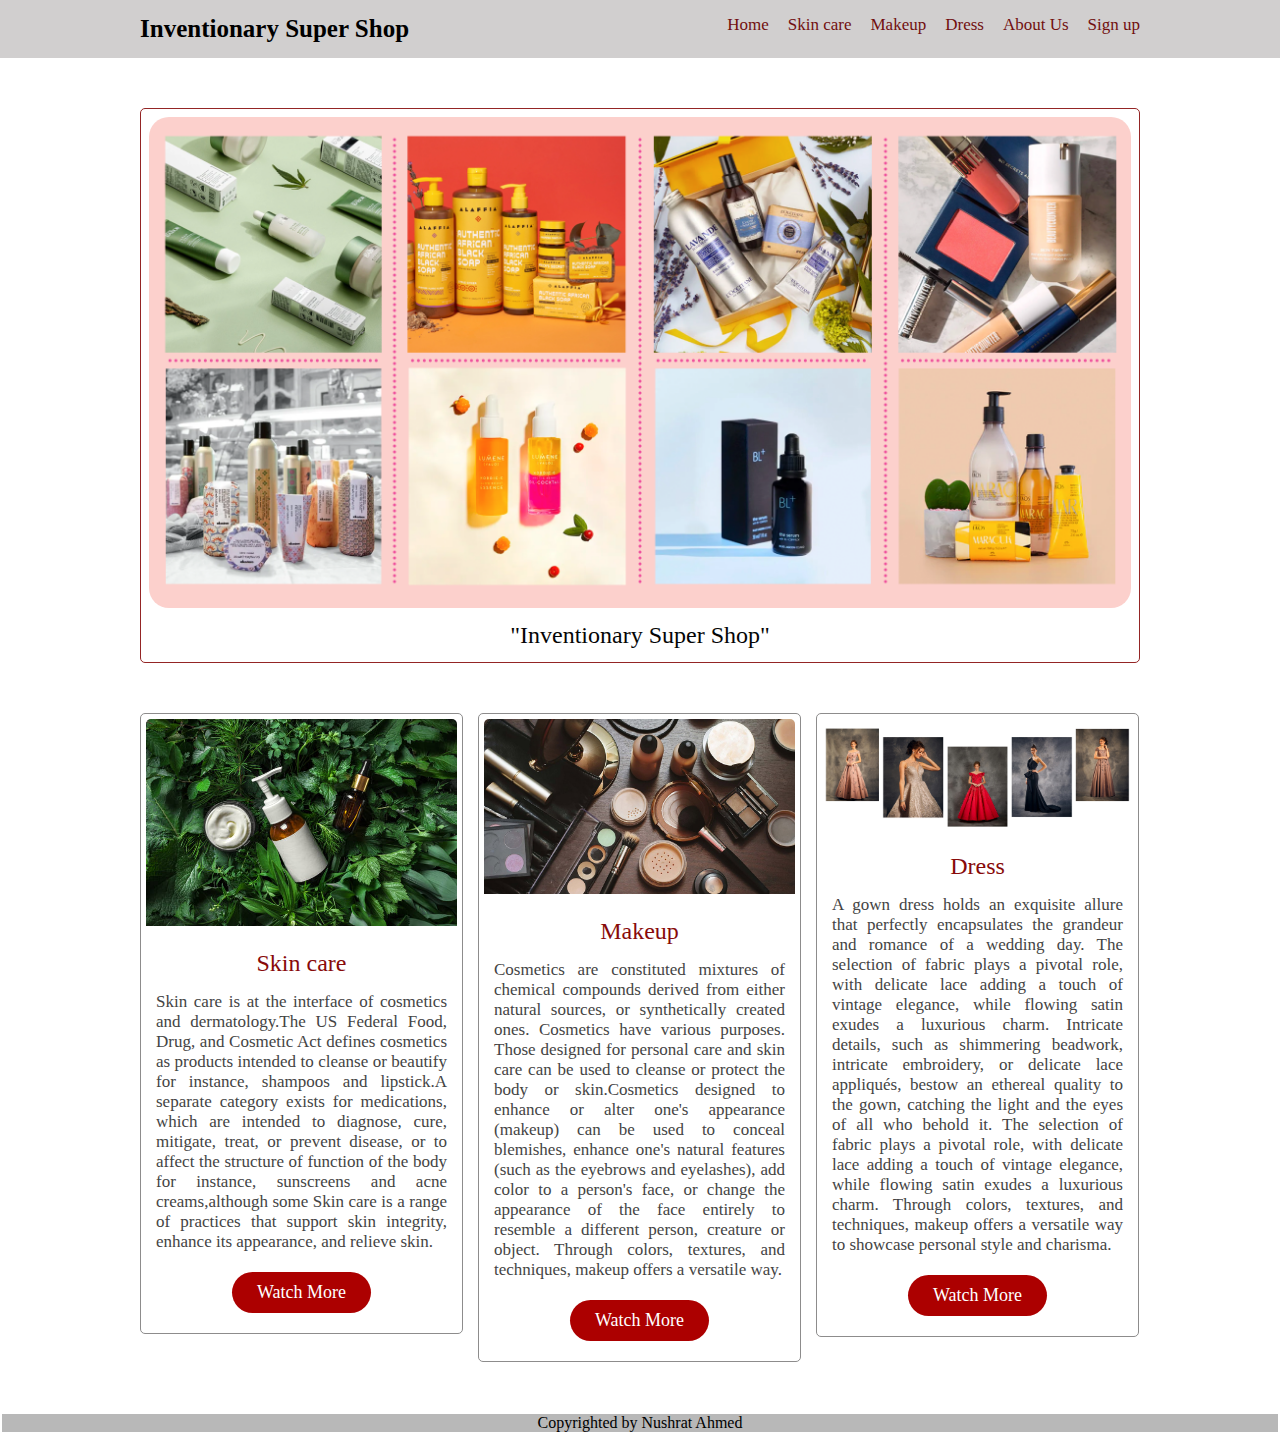
<file: index.html>
<!DOCTYPE html>
<html lang="en">
<head>
    <meta charset="UTF-8">
    <meta name="viewport" content="width=2, initial-scale=1.0">
    <title>Inventionary Super Shop</title>
    <link rel="stylesheet" href="assets/css/homestyle.css">
    <link rel="icon" type="image/x-icon" href="/fav_icon.png">
</head>
<body>
    <div class="header">
        <div class="container clearfix">
            <h1 class="logo">Inventionary Super Shop</h1>
        <div class="menu">
            <ul>
            <li>
                <a href="#">Home</a>
            </li>
            <li>
                <a href="/skinindex.html">Skin care</a>
            </li>
            <li>
                <a href="/makeupindex.html">Makeup</a>
            </li>
            <li>
                <a href="/dressindex.html">Dress</a>
            </li>
            <li>
                <a href="#">About Us</a>
            </li>
            <li>
                <a href="#">Sign up</a>
            </li>
            </ul>
        </div>
    </div>
    </div>
    <div class="hero">
        <div class="container">
        <div class="hero-card">
            <!-- <img src="1.jpg" alt="main" /> -->
<div>
    <div class="slider"> 
        <div class="slider-content"> 
            <div class="slide">
                <img src="/home page/pics/skin care.png" alt="Image"/>
            </div > 
            <div class="slide">
                <img src="/home page/pics/2.jpg" alt="Image"/>
            </div> 
            <div class="slide">
                <img src="/home page/pics/abc.png" alt="Image"/>
            </div>
            
        </div>
    </div>
</div>
            <h2>"Inventionary Super Shop"</h2>
        </div>
        </div>
    </div>

    <div class="locations">
        <div class="container">
        <div class="location-cards clearfix">
            <div class="location-card first">
            <img src="/home page/2.jpg" alt="Skin care" />
            <div class="location-info">
                <h2>Skin care</h2>
                <p>
                    Skin care is at the interface of cosmetics and dermatology.The US Federal Food, Drug, and Cosmetic Act defines cosmetics as products intended to cleanse or beautify for instance, shampoos and lipstick.A separate category exists for medications, which are intended to diagnose, cure, mitigate, treat, or prevent disease, or to affect the structure of function of the body for instance, sunscreens and acne creams,although some Skin care is a range of practices that support skin integrity, enhance its appearance, and relieve skin. 
                </p>
                <div class="btn">
                <a href="/skinindex.html">Watch More</a>
                </div>
            </div>
            </div>
            <div class="location-card second">
            <img src="home page/6.jpg" alt="Makeup" />
            <div class="location-info">
                <h2>Makeup</h2>
                <p>
                    Cosmetics are constituted mixtures of chemical compounds derived from either natural sources, or synthetically created ones. Cosmetics have various purposes. Those designed for personal care and skin care can be used to cleanse or protect the body or skin.Cosmetics designed to enhance or alter one's appearance (makeup) can be used to conceal blemishes, enhance one's natural features (such as the eyebrows and eyelashes), add color to a person's face, or change the appearance of the face entirely to resemble a different person, creature or object. Through colors, textures, and techniques, makeup offers a versatile way.
                </p>
                <div class="btn">
                <a href="/makeupindex.html">Watch More</a>
                </div>
            </div>
            </div>
            <div class="location-card">
            <img src="home page/8.jpg" alt="Dress" />
            <div class="location-info">
                <h2>Dress</h2>
                <p>
                    A gown dress holds an exquisite allure that perfectly encapsulates the grandeur and romance of a wedding day. The selection of fabric plays a pivotal role, with delicate lace adding a touch of vintage elegance, while flowing satin exudes a luxurious charm. Intricate details, such as shimmering beadwork, intricate embroidery, or delicate lace appliqués, bestow an ethereal quality to the gown, catching the light and the eyes of all who behold it. The selection of fabric plays a pivotal role, with delicate lace adding a touch of vintage elegance, while flowing satin exudes a luxurious charm. Through colors, textures, and techniques, makeup offers a versatile way to showcase personal style and charisma.  
                </p>
                <div class="btn">
                <a href="/dressindex.html">Watch More</a>
                </div>
            </div>
            </div>
        </div>
        </div>
    </div>
    <div class="footer">
        <div class="container">
            <p class="copyright">Copyrighted by Nushrat Ahmed</p>
        </div>
    </div>
<script src="assets/js/index.js"></script>
</body>
</html>
</file>
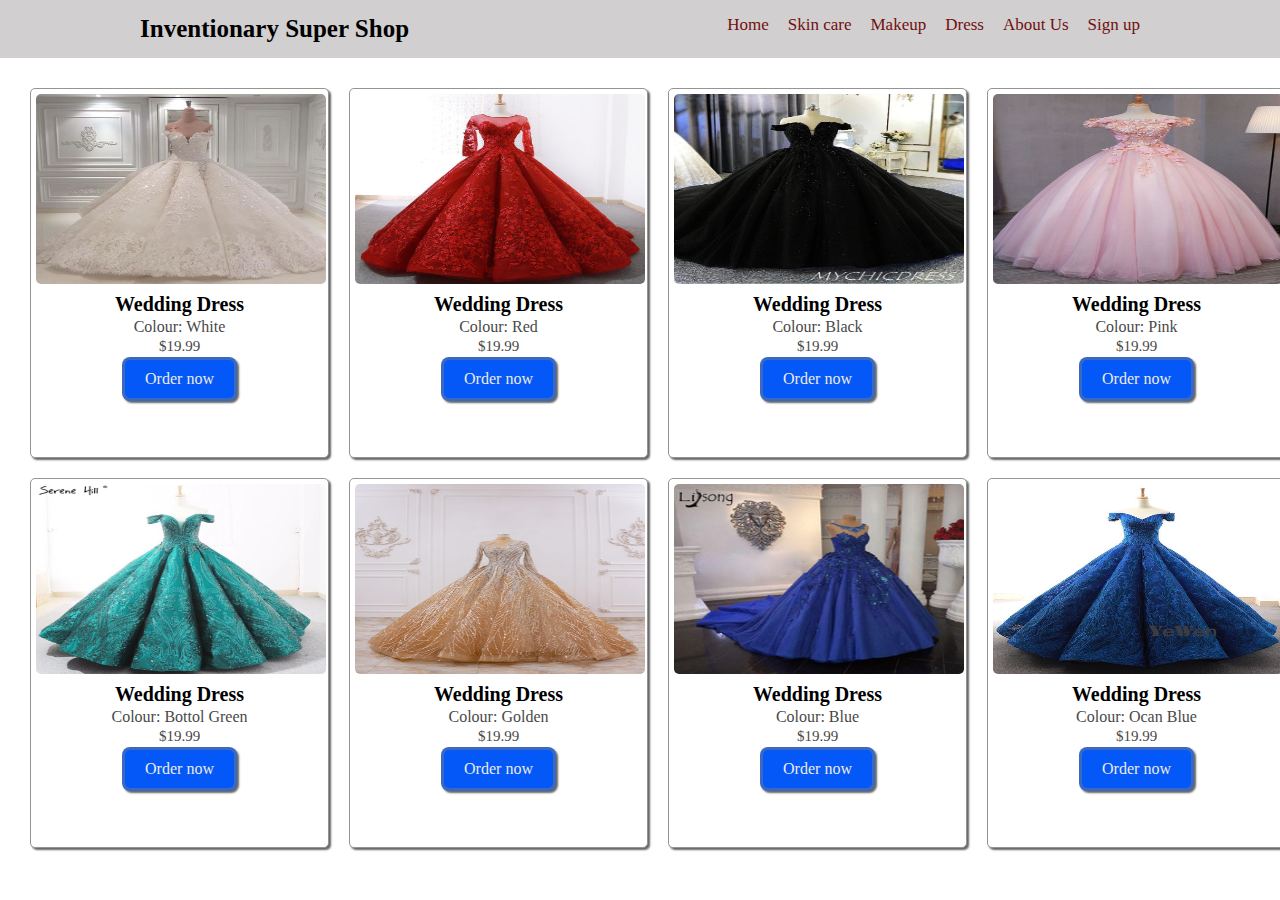
<file: Dress/index.html>
<!DOCTYPE html>
<html lang="en">
<head>
    <meta charset="UTF-8">
    <meta http-equiv="X-UA-Compatible" content="IE=edge">
    <meta name="viewport" content="width=device-width, initial-scale=1.0">
    <title>Dress</title>
    <link rel="stylesheet" href="style.css" />
    <link rel="icon" type="image/x-icon" href="/fav_icon.png">
</head>
<body>
    <div class="header">
        <div class="container clearfix">
            <h1 class="logo">Inventionary Super Shop</h1>
        <div class="menu">
            <ul>
            <li>
                <a href="/home page/index.html">Home</a>
            </li>
            <li>
                <a href="/Skin Care/index.html">Skin care</a>
            </li>
            <li>
                <a href="/Makeup/Index.html">Makeup</a>
            </li>
            <li>
                <a href="#">Dress</a>
            </li>
            <li>
                <a href="#">About Us</a>
            </li>
            <li>
                <a href="#">Sign up</a>
            </li>
            </ul>
        </div>
    </div>
    </div>
<section class="cont">
<div class="card">
    <img src="2.jpg" alt="" />
    <div class="card-body">
    <h2 class="title">Wedding Dress</h2>
    <p>
        Colour: White
    </p>
    <p class="price">$19.99</p>
    <a href="#">Order now</a>
    </div>
</div>

<div class="card">
    <img src="1.jpg" alt="" />
    <div class="card-body">
    <h2 class="title">Wedding Dress</h2>
    <p>
        Colour: Red
    </p>
    <p class="price">$19.99</p>
    <a href="#">Order now</a>
    </div>
</div>

    <div class="card">
    <img src="3-1.jpg" alt="" />
    <div class="card-body">
        <h2 class="title">Wedding Dress</h2>
        <p>
        Colour: Black
        </p>
    <p class="price">$19.99</p>
    <a href="#">Order now</a>
    </div>
    </div>

    <div class="card">
    <img src="4.jpg" alt="" />
    <div class="card-body">
        <h2 class="title">Wedding Dress</h2>
        <p>
        Colour: Pink
        <p class="price">$19.99</p>
        <a href="#">Order now</a>
    </div>
    </div>

    <div  class="card" >
        <img src="7.jpeg" alt="" />
        <div class="card-body">
        <h2 class="title">Wedding Dress</h2>
        <p>
            Colour: Bottol Green
        </p>
        <p class="price">$19.99</p>
        <a href="#">Order now</a>
        </div>
    </div>

        <div class="card">
            <img src="5.jpg" alt="" />
            <div class="card-body">
            <h2 class="title">Wedding Dress</h2>
            <p>
                Colour: Golden
            </p>
            <p class="price">$19.99</p>
            <a href="#">Order now</a>
            </div>
        </div>

            <div class="card">
                <img src="6x.jpg" alt="" />
                <div class="card-body">
                <h2 class="title">Wedding Dress</h2>
                <p>
                    Colour: Blue
                </p>
                <p class="price">$19.99</p>
                <a href="#">Order now</a>
                </div>
            </div>

    <div class="card">
        <img src="8.jpg" alt="" />
        <div class="card-body">
        <h2 class="title">Wedding Dress</h2>
        <p>
            Colour: Ocan Blue
        </p>
        <p class="price">$19.99</p>
        <a href="#">Order now</a>
        </div>
    </div>
</section>
</body>
</html>
</file>
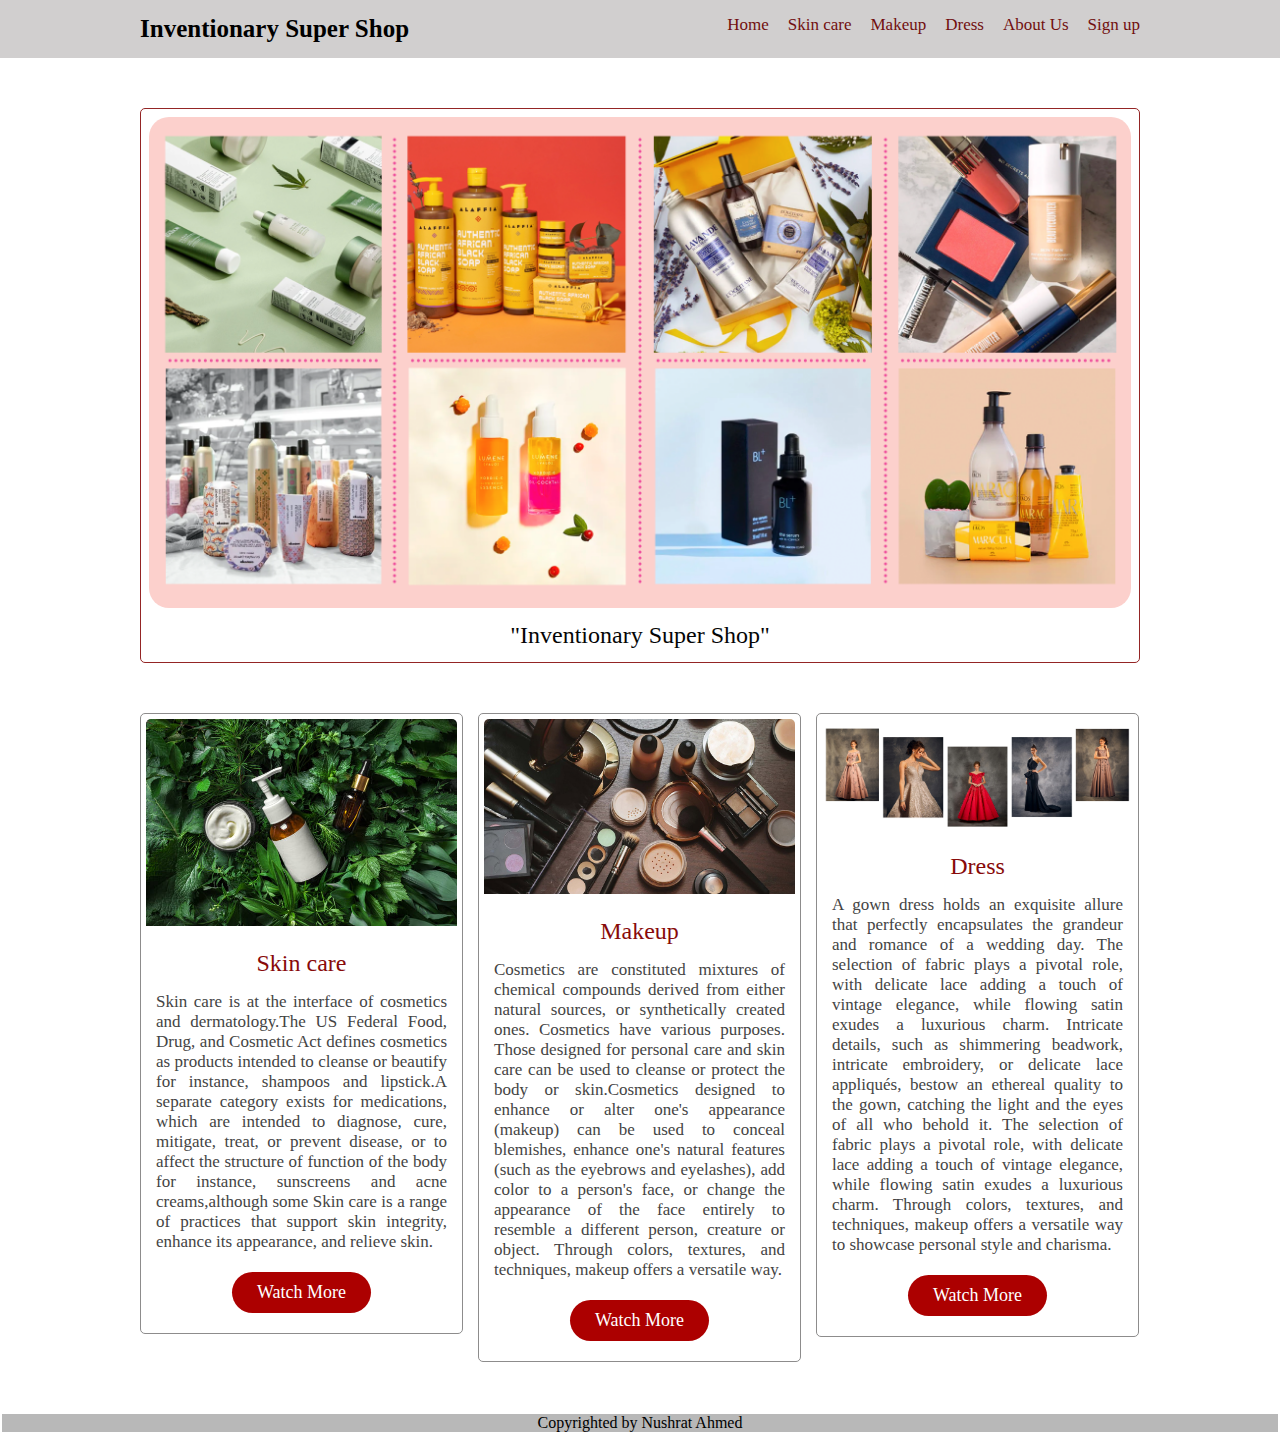
<file: home page/index.html>
<!DOCTYPE html>
<html lang="en">
<head>
    <meta charset="UTF-8">
    <meta name="viewport" content="width=2, initial-scale=1.0">
    <title>Inventionary Super Shop</title>
    <link rel="stylesheet" href="style.css">
    <link rel="icon" type="image/x-icon" href="/fav_icon.png">
</head>
<body>
    <div class="header">
        <div class="container clearfix">
            <h1 class="logo">Inventionary Super Shop</h1>
        <div class="menu">
            <ul>
            <li>
                <a href="#">Home</a>
            </li>
            <li>
                <a href="/Skin Care/index.html">Skin care</a>
            </li>
            <li>
                <a href="/Makeup/Index.html">Makeup</a>
            </li>
            <li>
                <a href="/Dress/index.html">Dress</a>
            </li>
            <li>
                <a href="#">About Us</a>
            </li>
            <li>
                <a href="#">Sign up</a>
            </li>
            </ul>
        </div>
    </div>
    </div>
    <div class="hero">
        <div class="container">
        <div class="hero-card">
            <!-- <img src="1.jpg" alt="main" /> -->
<div>
    <div class="slider"> 
        <div class="slider-content"> 
            <div class="slide">
                <img src="/home page/pics/skin care.png" alt="Image"/>
            </div > 
            <div class="slide">
                <img src="/home page/pics/2.jpg" alt="Image"/>
            </div> 
            <div class="slide">
                <img src="/home page/pics/abc.png" alt="Image"/>
            </div>
            
        </div>
    </div>
</div>
            <h2>"Inventionary Super Shop"</h2>
        </div>
        </div>
    </div>

    <div class="locations">
        <div class="container">
        <div class="location-cards clearfix">
            <div class="location-card first">
            <img src="2.jpg" alt="Skin care" />
            <div class="location-info">
                <h2>Skin care</h2>
                <p>
                    Skin care is at the interface of cosmetics and dermatology.The US Federal Food, Drug, and Cosmetic Act defines cosmetics as products intended to cleanse or beautify for instance, shampoos and lipstick.A separate category exists for medications, which are intended to diagnose, cure, mitigate, treat, or prevent disease, or to affect the structure of function of the body for instance, sunscreens and acne creams,although some Skin care is a range of practices that support skin integrity, enhance its appearance, and relieve skin. 
                </p>
                <div class="btn">
                <a href="/Skin Care/index.html">Watch More</a>
                </div>
            </div>
            </div>
            <div class="location-card second">
            <img src="6.jpg" alt="Makeup" />
            <div class="location-info">
                <h2>Makeup</h2>
                <p>
                    Cosmetics are constituted mixtures of chemical compounds derived from either natural sources, or synthetically created ones. Cosmetics have various purposes. Those designed for personal care and skin care can be used to cleanse or protect the body or skin.Cosmetics designed to enhance or alter one's appearance (makeup) can be used to conceal blemishes, enhance one's natural features (such as the eyebrows and eyelashes), add color to a person's face, or change the appearance of the face entirely to resemble a different person, creature or object. Through colors, textures, and techniques, makeup offers a versatile way.
                </p>
                <div class="btn">
                <a href="/Makeup/Index.html">Watch More</a>
                </div>
            </div>
            </div>
            <div class="location-card">
            <img src="8.jpg" alt="Dress" />
            <div class="location-info">
                <h2>Dress</h2>
                <p>
                    A gown dress holds an exquisite allure that perfectly encapsulates the grandeur and romance of a wedding day. The selection of fabric plays a pivotal role, with delicate lace adding a touch of vintage elegance, while flowing satin exudes a luxurious charm. Intricate details, such as shimmering beadwork, intricate embroidery, or delicate lace appliqués, bestow an ethereal quality to the gown, catching the light and the eyes of all who behold it. The selection of fabric plays a pivotal role, with delicate lace adding a touch of vintage elegance, while flowing satin exudes a luxurious charm. Through colors, textures, and techniques, makeup offers a versatile way to showcase personal style and charisma.  
                </p>
                <div class="btn">
                <a href="/Dress/index.html">Watch More</a>
                </div>
            </div>
            </div>
        </div>
        </div>
    </div>
    <div class="footer">
        <div class="container">
            <p class="copyright">Copyrighted by Nushrat Ahmed</p>
        </div>
    </div>
<script src="index.js"></script>
</body>
</html>
</file>
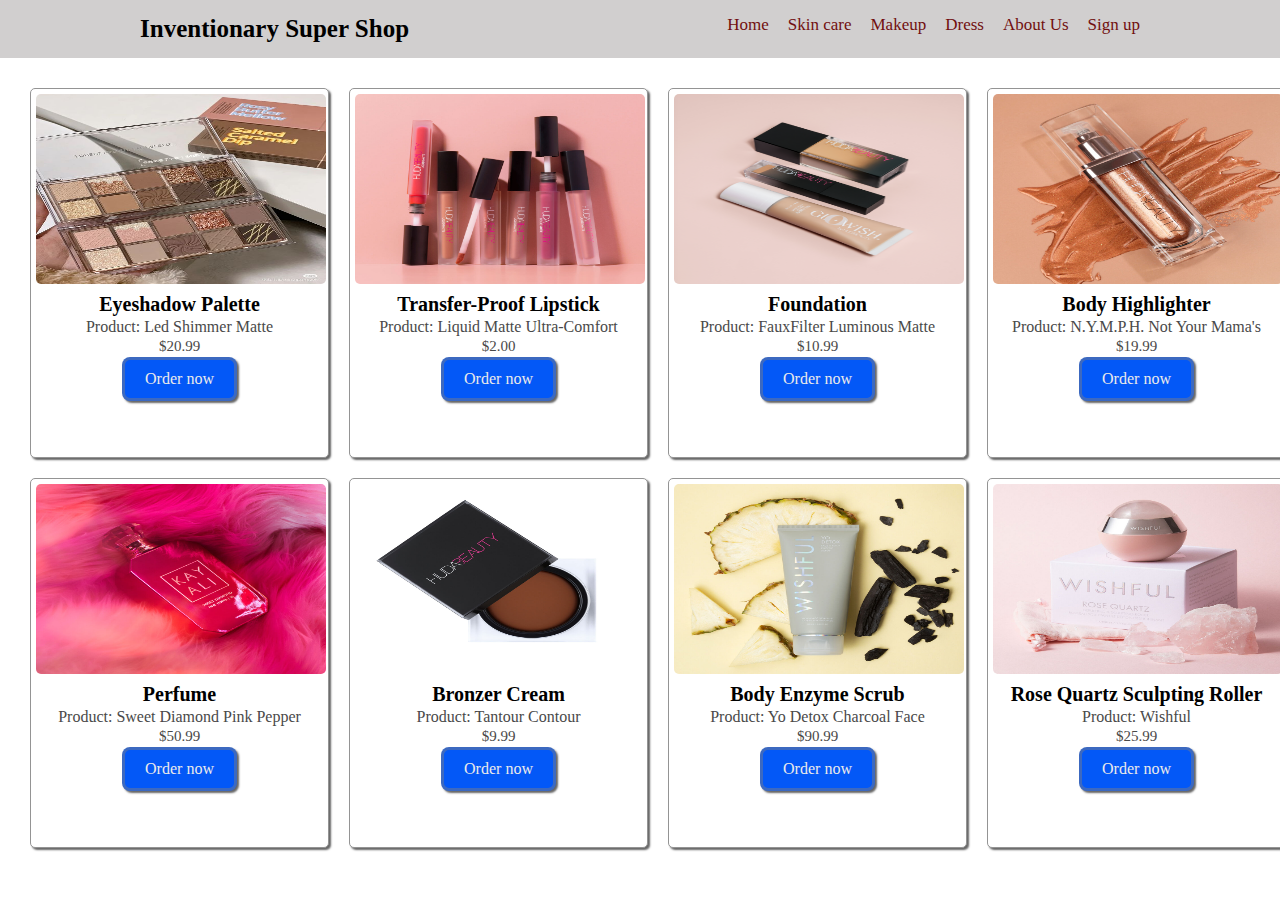
<file: Makeup/Index.html>
<!DOCTYPE html>
<html lang="en">
<head>
    <meta charset="UTF-8">
    <meta http-equiv="X-UA-Compatible" content="IE=edge">
    <meta name="viewport" content="width=device-width, initial-scale=1.0">
    <title>Makeup</title>
    <link rel="stylesheet" href="style.css" />
    <link rel="icon" type="image/x-icon" href="/fav_icon.png">
    
</head>
<body>
    <div class="header">
        <div class="container clearfix">
            <h1 class="logo">Inventionary Super Shop</h1>
        <div class="menu">
            <ul>
            <li>
                <a href="/home page/index.html">Home</a>
            </li>
            <li>
                <a href="/Skin Care/index.html">Skin care</a>
            </li>
            <li>
                <a href="#">Makeup</a>
            </li>
            <li>
                <a href="/Dress/index.html">Dress</a>
            </li>
            <li>
                <a href="#">About Us</a>
            </li>
            <li>
                <a href="#">Sign up</a>
            </li>
            </ul>
        </div>
    </div>
    </div>
<section class="cont">
<div class="card">
    <img src="1.jpg" alt="" />
    <div class="card-body">
    <h2 class="title"> Eyeshadow Palette</h2>
    <p>
        Product: Led Shimmer Matte 
    </p>
    <p class="price">$20.99</p>
    <a href="#">Order now</a>
    </div>
</div>

<div class="card">
    <img src="2.jpg" alt="" />
    <div class="card-body">
    <h2 class="title">Transfer-Proof Lipstick</h2>
    <p>
        Product: Liquid Matte Ultra-Comfort 
    </p>
    <p class="price">$2.00</p>
    <a href="#">Order now</a>
    </div>
</div>

    <div class="card">
    <img src="3.png" alt="" />
    <div class="card-body">
        <h2 class="title"> Foundation</h2>
        <p>
        Product: FauxFilter Luminous Matte
        </p>
    <p class="price">$10.99</p>
    <a href="#">Order now</a>
    </div>
    </div>

    <div class="card">
    <img src="3.jpg" alt="" />
    <div class="card-body">
        <h2 class="title"> Body Highlighter</h2>
        <p>
        Product: N.Y.M.P.H. Not Your Mama's
        <p class="price">$19.99</p>
        <a href="#">Order now</a>
    </div>
    </div>

    <div  class="card" >
        <img src="4l.jpg" alt="" />
        <div class="card-body">
        <h2 class="title"> Perfume</h2>
        <p>
            Product: Sweet Diamond Pink Pepper
        </p>
        <p class="price">$50.99</p>
        <a href="#">Order now</a>
        </div>
    </div>

        <div class="card">
            <img src="5.jpg" alt="" />
            <div class="card-body">
            <h2 class="title"> Bronzer Cream</h2>
            <p>
                Product: Tantour Contour 
            </p>
            <p class="price">$9.99</p>
            <a href="#">Order now</a>
            </div>
        </div>

            <div class="card">
                <img src="6.jpeg" alt="" />
                <div class="card-body">
                <h2 class="title"> Body Enzyme Scrub</h2>
                <p>
                    Product: Yo Detox Charcoal Face 
                </p>
                <p class="price">$90.99</p>
                <a href="#">Order now</a>
                </div>
            </div>
    <div class="card">
        <img src="8.jpeg" alt="" />
        <div class="card-body">
        <h2 class="title">Rose Quartz Sculpting Roller</h2>
        <p>
            Product: Wishful
        </p>
        <p class="price">$25.99</p>
        <a href="#">Order now</a>
        </div>
    </div>
</section>
</body>
</html>
</file>
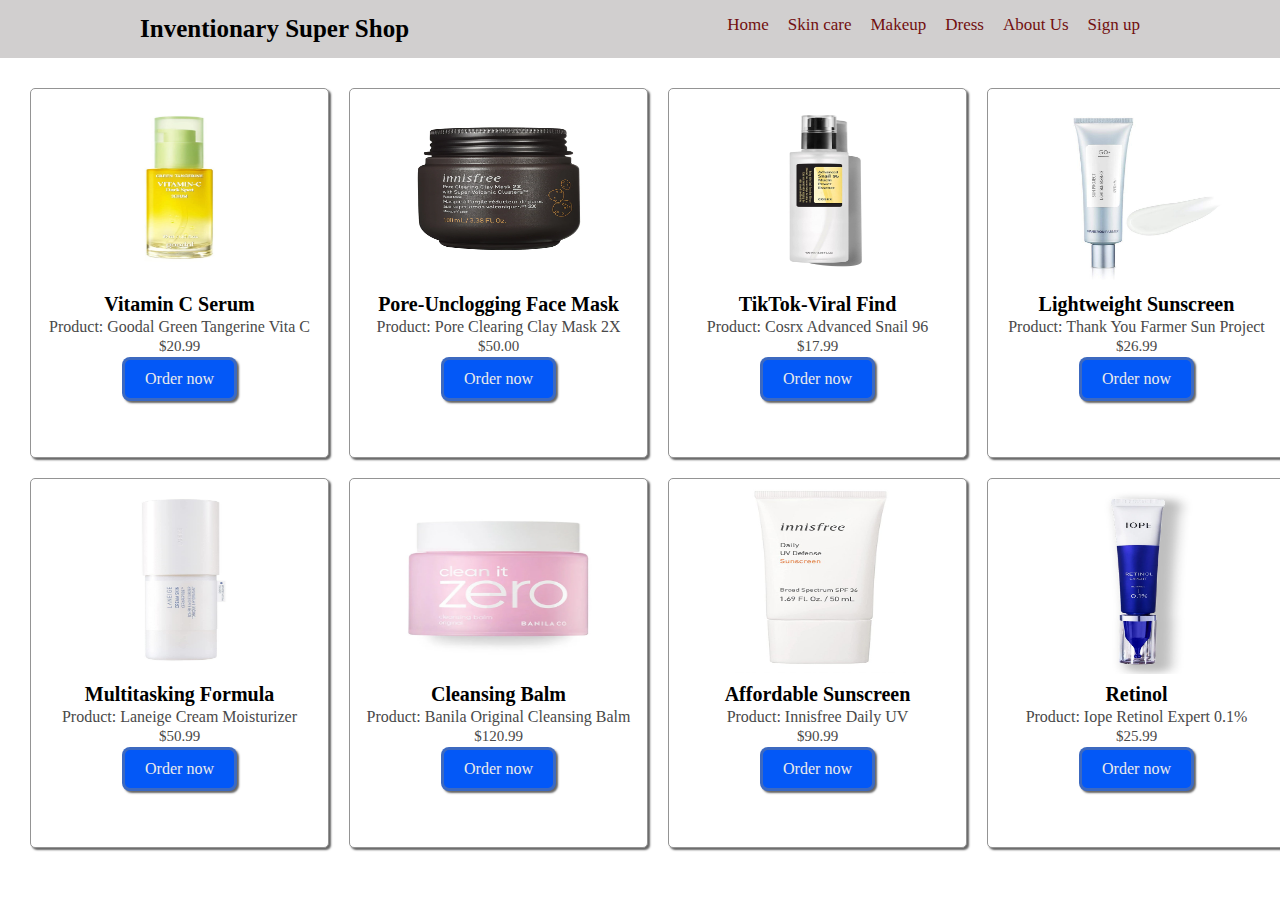
<file: Skin Care/index.html>
<!DOCTYPE html>
<html lang="en">
<head>
    <meta charset="UTF-8">
    <meta http-equiv="X-UA-Compatible" content="IE=edge">
    <meta name="viewport" content="width=device-width, initial-scale=1.0">
    <title>Skin Care</title>
    <link rel="stylesheet" href="style.css" />
    <link rel="icon" type="image/x-icon" href="/fav_icon.png">
</head>
<body>
    <div class="header">
        <div class="container clearfix">
            <h1 class="logo">Inventionary Super Shop</h1>
        <div class="menu">
            <ul>
            <li>
                <a href="/home page/index.html">Home</a>
            </li>
            <li>
                <a href="#">Skin care</a>
            </li>
            <li>
                <a href="/Makeup/Index.html">Makeup</a>
            </li>
            <li>
                <a href="/Dress/index.html">Dress</a>
            </li>
            <li>
                <a href="#">About Us</a>
            </li>
            <li>
                <a href="#">Sign up</a>
            </li>
            </ul>
        </div>
    </div>
    </div>
<section class="cont">
<div class="card">
    <img src="1.jpg" alt="" />
    <div class="card-body">
    <h2 class="title"> Vitamin C Serum</h2>
    <p>
        Product: Goodal Green Tangerine Vita C
    </p>
    <p class="price">$20.99</p>
    <a href="#">Order now</a>
    </div>
</div>

<div class="card">
    <img src="2.png" alt="" />
    <div class="card-body">
    <h2 class="title">Pore-Unclogging Face Mask</h2>
    <p>
        Product: Pore Clearing Clay Mask 2X
    </p>
    <p class="price">$50.00</p>
    <a href="#">Order now</a>
    </div>
</div>

    <div class="card">
    <img src="3pg.jpg" alt="" />
    <div class="card-body">
        <h2 class="title"> TikTok-Viral Find</h2>
        <p>
        Product: Cosrx Advanced Snail 96
        </p>
    <p class="price">$17.99</p>
    <a href="#">Order now</a>
    </div>
    </div>

    <div class="card">
    <img src="4.jpg" alt="" />
    <div class="card-body">
        <h2 class="title"> Lightweight Sunscreen</h2>
        <p>
        Product: Thank You Farmer Sun Project
        <p class="price">$26.99</p>
        <a href="#">Order now</a>
    </div>
    </div>

    <div  class="card" >
        <img src="5.jpg" alt="" />
        <div class="card-body">
        <h2 class="title"> Multitasking Formula</h2>
        <p>
            Product: Laneige Cream Moisturizer
        </p>
        <p class="price">$50.99</p>
        <a href="#">Order now</a>
        </div>
    </div>

        <div class="card">
            <img src="6.jpg" alt="" />
            <div class="card-body">
            <h2 class="title"> Cleansing Balm</h2>
            <p>
                Product: Banila  Original Cleansing Balm
            </p>
            <p class="price">$120.99</p>
            <a href="#">Order now</a>
            </div>
        </div>

            <div class="card">
                <img src="7.jpg" alt="" />
                <div class="card-body">
                <h2 class="title"> Affordable Sunscreen</h2>
                <p>
                    Product: Innisfree Daily UV 
                <p class="price">$90.99</p>
                <a href="#">Order now</a>
                </div>
            </div>
    <div class="card">
        <img src="8.jpg" alt="" />
        <div class="card-body">
        <h2 class="title">Retinol</h2>
        <p>
            Product: Iope Retinol Expert 0.1%
        </p>
        <p class="price">$25.99</p>
        <a href="#">Order now</a>
        </div>
    </div>
</section>
</body>
</html>
</file>
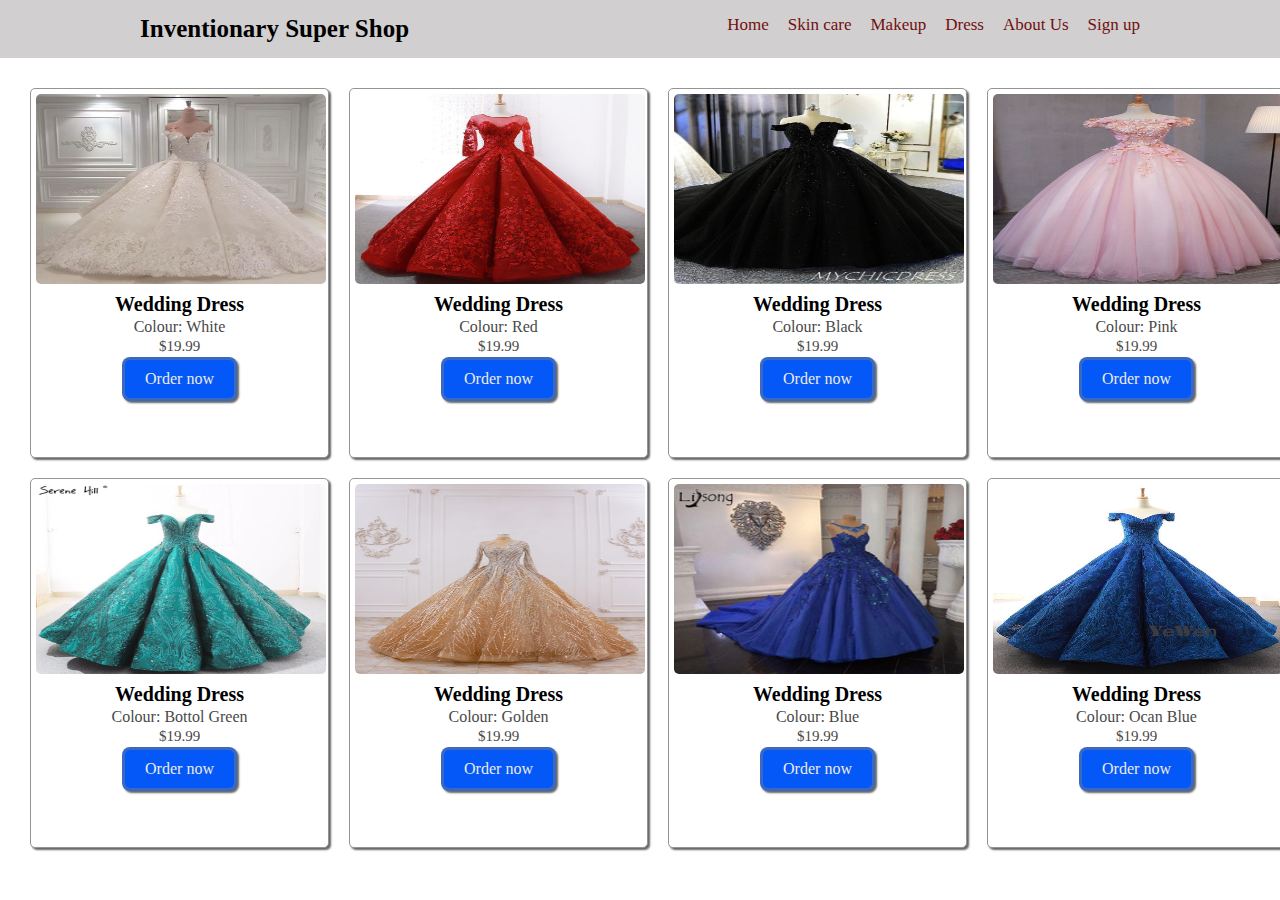
<file: dressindex.html>
<!DOCTYPE html>
<html lang="en">
<head>
    <meta charset="UTF-8">
    <meta http-equiv="X-UA-Compatible" content="IE=edge">
    <meta name="viewport" content="width=device-width, initial-scale=1.0">
    <title>Dress</title>
    <link rel="stylesheet" href="assets/css/homestyle.css">
    <link rel="stylesheet" href="assets/css/dressstyle.css" />
    <link rel="stylesheet" href="assets/css/skincarestyle.css">
    <link rel="stylesheet" href="assets/css/dressstyle.css">
    <link rel="icon" type="image/x-icon" href="/fav_icon.png">
</head>
<body>
    <div class="header">
        <div class="container clearfix">
            <h1 class="logo">Inventionary Super Shop</h1>
        <div class="menu">
            <ul>
            <li>
                <a href="/index.html">Home</a>
            </li>
            <li>
                <a href="/skinindex.html">Skin care</a>
            </li>
            <li>
                <a href="/makeupindex.html">Makeup</a>
            </li>
            <li>
                <a href="#">Dress</a>
            </li>
            <li>
                <a href="#">About Us</a>
            </li>
            <li>
                <a href="#">Sign up</a>
            </li>
            </ul>
        </div>
    </div>
    </div>
<section class="cont">
<div class="card">
    <img src="assets/images/dress2.jpg" alt="" />
    <div class="card-body">
    <h2 class="title">Wedding Dress</h2>
    <p>
        Colour: White
    </p>
    <p class="price">$19.99</p>
    <a href="#">Order now</a>
    </div>
</div>

<div class="card">
    <img src="assets/images/dress1.jpg" alt="" />
    <div class="card-body">
    <h2 class="title">Wedding Dress</h2>
    <p>
        Colour: Red
    </p>
    <p class="price">$19.99</p>
    <a href="#">Order now</a>
    </div>
</div>

    <div class="card">
    <img src="assets/images/dress3-1.jpg" alt="" />
    <div class="card-body">
        <h2 class="title">Wedding Dress</h2>
        <p>
        Colour: Black
        </p>
    <p class="price">$19.99</p>
    <a href="#">Order now</a>
    </div>
    </div>

    <div class="card">
    <img src="assets/images/dress4.jpg" alt="" />
    <div class="card-body">
        <h2 class="title">Wedding Dress</h2>
        <p>
        Colour: Pink
        <p class="price">$19.99</p>
        <a href="#">Order now</a>
    </div>
    </div>

    <div  class="card" >
        <img src="assets/images/dress7.jpeg" alt="" />
        <div class="card-body">
        <h2 class="title">Wedding Dress</h2>
        <p>
            Colour: Bottol Green
        </p>
        <p class="price">$19.99</p>
        <a href="#">Order now</a>
        </div>
    </div>

        <div class="card">
            <img src="assets/images/dress5.jpg" alt="" />
            <div class="card-body">
            <h2 class="title">Wedding Dress</h2>
            <p>
                Colour: Golden
            </p>
            <p class="price">$19.99</p>
            <a href="#">Order now</a>
            </div>
        </div>

            <div class="card">
                <img src="assets/images/dress6x.jpg" alt="" />
                <div class="card-body">
                <h2 class="title">Wedding Dress</h2>
                <p>
                    Colour: Blue
                </p>
                <p class="price">$19.99</p>
                <a href="#">Order now</a>
                </div>
            </div>

    <div class="card">
        <img src="assets/images/dress8.jpg" alt="" />
        <div class="card-body">
        <h2 class="title">Wedding Dress</h2>
        <p>
            Colour: Ocan Blue
        </p>
        <p class="price">$19.99</p>
        <a href="#">Order now</a>
        </div>
    </div>
</section>
</body>
</html>
</file>
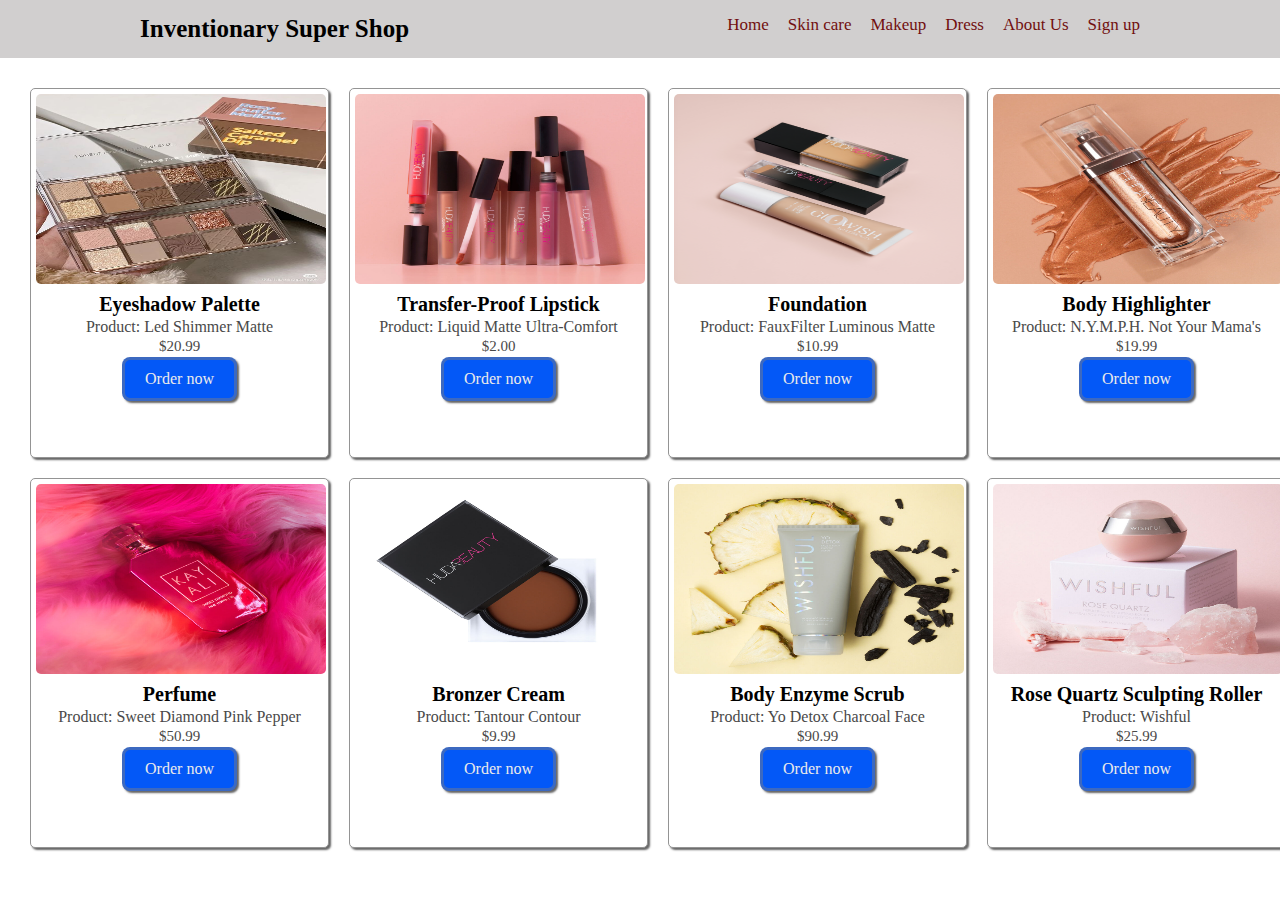
<file: makeupindex.html>
<!DOCTYPE html>
<html lang="en">
<head>
    <meta charset="UTF-8">
    <meta http-equiv="X-UA-Compatible" content="IE=edge">
    <meta name="viewport" content="width=device-width, initial-scale=1.0">
    <title>Makeup</title>
    <link rel="stylesheet" href="assets/css/homestyle.css">
    <link rel="stylesheet" href="assets/css/makeupstyle.css"/>
    <link rel="stylesheet" href="assets/css/skincarestyle.css">
    <link rel="stylesheet" href="assets/css/dressstyle.css">
    <link rel="icon" type="image/x-icon" href="/fav_icon.png">
    
</head>
<body>
    <div class="header">
        <div class="container clearfix">
            <h1 class="logo">Inventionary Super Shop</h1>
        <div class="menu">
            <ul>
            <li>
                <a href="/index.html">Home</a>
            </li>
            <li>
                <a href="/skinindex.html">Skin care</a>
            </li>
            <li>
                <a href="#">Makeup</a>
            </li>
            <li>
                <a href="/dressindex.html">Dress</a>
            </li>
            <li>
                <a href="#">About Us</a>
            </li>
            <li>
                <a href="#">Sign up</a>
            </li>
            </ul>
        </div>
    </div>
    </div>
<section class="cont">
<div class="card">
    <img src="assets/images/makeup1.jpg" alt="" />
    <div class="card-body">
    <h2 class="title"> Eyeshadow Palette</h2>
    <p>
        Product: Led Shimmer Matte 
    </p>
    <p class="price">$20.99</p>
    <a href="#">Order now</a>
    </div>
</div>

<div class="card">
    <img src="assets/images/makeup2.jpg" alt="" />
    <div class="card-body">
    <h2 class="title">Transfer-Proof Lipstick</h2>
    <p>
        Product: Liquid Matte Ultra-Comfort 
    </p>
    <p class="price">$2.00</p>
    <a href="#">Order now</a>
    </div>
</div>

    <div class="card">
    <img src="assets/images/makeup3.png" alt="" />
    <div class="card-body">
        <h2 class="title"> Foundation</h2>
        <p>
        Product: FauxFilter Luminous Matte
        </p>
    <p class="price">$10.99</p>
    <a href="#">Order now</a>
    </div>
    </div>

    <div class="card">
    <img src="assets/images/makeup3.jpg" alt="" />
    <div class="card-body">
        <h2 class="title"> Body Highlighter</h2>
        <p>
        Product: N.Y.M.P.H. Not Your Mama's
        <p class="price">$19.99</p>
        <a href="#">Order now</a>
    </div>
    </div>

    <div  class="card" >
        <img src="assets/images/makeup4l.jpg" alt="" />
        <div class="card-body">
        <h2 class="title"> Perfume</h2>
        <p>
            Product: Sweet Diamond Pink Pepper
        </p>
        <p class="price">$50.99</p>
        <a href="#">Order now</a>
        </div>
    </div>

        <div class="card">
            <img src="assets/images/makeup5.jpg" alt="" />
            <div class="card-body">
            <h2 class="title"> Bronzer Cream</h2>
            <p>
                Product: Tantour Contour 
            </p>
            <p class="price">$9.99</p>
            <a href="#">Order now</a>
            </div>
        </div>

            <div class="card">
                <img src="assets/images/makeup6.jpeg" alt="" />
                <div class="card-body">
                <h2 class="title"> Body Enzyme Scrub</h2>
                <p>
                    Product: Yo Detox Charcoal Face 
                </p>
                <p class="price">$90.99</p>
                <a href="#">Order now</a>
                </div>
            </div>
    <div class="card">
        <img src="assets/images/makeup8.jpeg" alt="" />
        <div class="card-body">
        <h2 class="title">Rose Quartz Sculpting Roller</h2>
        <p>
            Product: Wishful
        </p>
        <p class="price">$25.99</p>
        <a href="#">Order now</a>
        </div>
    </div>
</section>
</body>
</html>
</file>
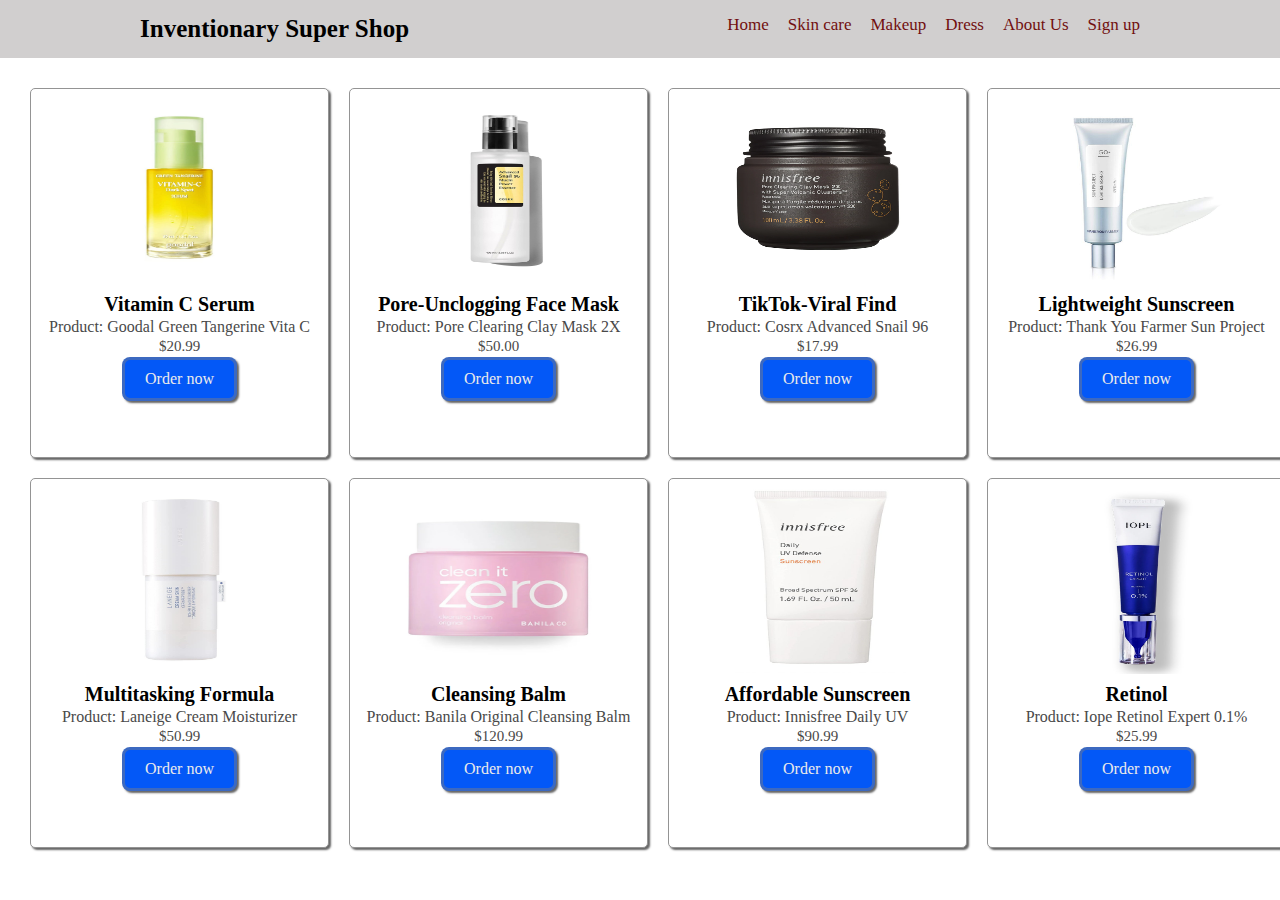
<file: skinindex.html>
<!DOCTYPE html>
<html lang="en">
<head>
    <meta charset="UTF-8">
    <meta http-equiv="X-UA-Compatible" content="IE=edge">
    <meta name="viewport" content="width=device-width, initial-scale=1.0">
    <title>Skin Care</title>
    <link rel="stylesheet" href="assets/css/homestyle.css">
    <link rel="stylesheet" href="assets/css/skincarestyle.css" />
    <link rel="stylesheet" href="assets/css/skincarestyle.css">
    <link rel="stylesheet" href="assets/css/dressstyle.css">
    <link rel="icon" type="image/x-icon" href="/fav_icon.png">
</head>
<body>
    <div class="header">
        <div class="container clearfix">
            <h1 class="logo">Inventionary Super Shop</h1>
        <div class="menu">
            <ul>
            <li>
                <a href="/index.html">Home</a>
            </li>
            <li>
                <a href="#">Skin care</a>
            </li>
            <li>
                <a href="/makeupindex.html">Makeup</a>
            </li>
            <li>
                <a href="/dressindex.html">Dress</a>
            </li>
            <li>
                <a href="#">About Us</a>
            </li>
            <li>
                <a href="#">Sign up</a>
            </li>
            </ul>
        </div>
    </div>
    </div>
<section class="cont">
<div class="card">
    <img src="assets/images/skincare1 .jpg" alt="" />
    <div class="card-body">
    <h2 class="title"> Vitamin C Serum</h2>
    <p>
        Product: Goodal Green Tangerine Vita C
    </p>
    <p class="price">$20.99</p>
    <a href="#">Order now</a>
    </div>
</div>

<div class="card">
    <img src="assets/images/skincare2.jpg" alt="" />
    <div class="card-body">
    <h2 class="title">Pore-Unclogging Face Mask</h2>
    <p>
        Product: Pore Clearing Clay Mask 2X
    </p>
    <p class="price">$50.00</p>
    <a href="#">Order now</a>
    </div>
</div>

    <div class="card">
    <img src="assets/images/skincare3.png" alt="" />
    <div class="card-body">
        <h2 class="title"> TikTok-Viral Find</h2>
        <p>
        Product: Cosrx Advanced Snail 96
        </p>
    <p class="price">$17.99</p>
    <a href="#">Order now</a>
    </div>
    </div>

    <div class="card">
    <img src="assets/images/skincare4.jpg" alt="" />
    <div class="card-body">
        <h2 class="title"> Lightweight Sunscreen</h2>
        <p>
        Product: Thank You Farmer Sun Project
        <p class="price">$26.99</p>
        <a href="#">Order now</a>
    </div>
    </div>

    <div  class="card" >
        <img src="assets/images/skincare5.jpg" alt="" />
        <div class="card-body">
        <h2 class="title"> Multitasking Formula</h2>
        <p>
            Product: Laneige Cream Moisturizer
        </p>
        <p class="price">$50.99</p>
        <a href="#">Order now</a>
        </div>
    </div>

        <div class="card">
            <img src="assets/images/skincare6.jpg" alt="" />
            <div class="card-body">
            <h2 class="title"> Cleansing Balm</h2>
            <p>
                Product: Banila  Original Cleansing Balm
            </p>
            <p class="price">$120.99</p>
            <a href="#">Order now</a>
            </div>
        </div>

            <div class="card">
                <img src="assets/images/skincare7.jpg" alt="" />
                <div class="card-body">
                <h2 class="title"> Affordable Sunscreen</h2>
                <p>
                    Product: Innisfree Daily UV 
                <p class="price">$90.99</p>
                <a href="#">Order now</a>
                </div>
            </div>
    <div class="card">
        <img src="assets/images/skincare8.jpg" alt="" />
        <div class="card-body">
        <h2 class="title">Retinol</h2>
        <p>
            Product: Iope Retinol Expert 0.1%
        </p>
        <p class="price">$25.99</p>
        <a href="#">Order now</a>
        </div>
    </div>
</section>
</body>
</html>
</file>
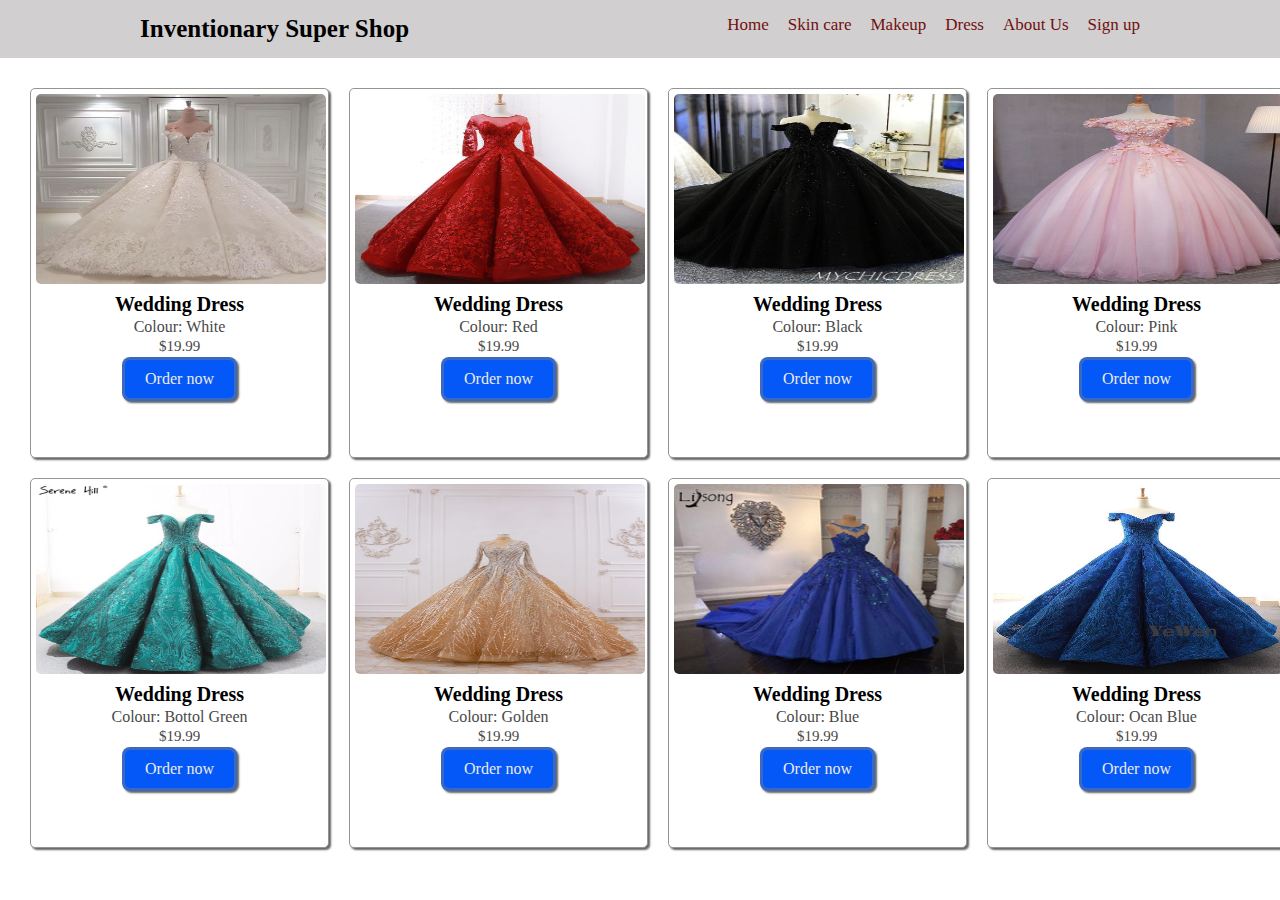
<file: Dress/dressindex.html>
<!DOCTYPE html>
<html lang="en">
<head>
    <meta charset="UTF-8">
    <meta http-equiv="X-UA-Compatible" content="IE=edge">
    <meta name="viewport" content="width=device-width, initial-scale=1.0">
    <title>Dress</title>
    <link rel="stylesheet" href="style.css" />
    <link rel="icon" type="image/x-icon" href="/fav_icon.png">
</head>
<body>
    <div class="header">
        <div class="container clearfix">
            <h1 class="logo">Inventionary Super Shop</h1>
        <div class="menu">
            <ul>
            <li>
                <a href="/index.html">Home</a>
            </li>
            <li>
                <a href="/Skin Care/skinindex.html">Skin care</a>
            </li>
            <li>
                <a href="/Makeup/makeupindex.html">Makeup</a>
            </li>
            <li>
                <a href="#">Dress</a>
            </li>
            <li>
                <a href="#">About Us</a>
            </li>
            <li>
                <a href="#">Sign up</a>
            </li>
            </ul>
        </div>
    </div>
    </div>
<section class="cont">
<div class="card">
    <img src="2.jpg" alt="" />
    <div class="card-body">
    <h2 class="title">Wedding Dress</h2>
    <p>
        Colour: White
    </p>
    <p class="price">$19.99</p>
    <a href="#">Order now</a>
    </div>
</div>

<div class="card">
    <img src="1.jpg" alt="" />
    <div class="card-body">
    <h2 class="title">Wedding Dress</h2>
    <p>
        Colour: Red
    </p>
    <p class="price">$19.99</p>
    <a href="#">Order now</a>
    </div>
</div>

    <div class="card">
    <img src="3-1.jpg" alt="" />
    <div class="card-body">
        <h2 class="title">Wedding Dress</h2>
        <p>
        Colour: Black
        </p>
    <p class="price">$19.99</p>
    <a href="#">Order now</a>
    </div>
    </div>

    <div class="card">
    <img src="4.jpg" alt="" />
    <div class="card-body">
        <h2 class="title">Wedding Dress</h2>
        <p>
        Colour: Pink
        <p class="price">$19.99</p>
        <a href="#">Order now</a>
    </div>
    </div>

    <div  class="card" >
        <img src="7.jpeg" alt="" />
        <div class="card-body">
        <h2 class="title">Wedding Dress</h2>
        <p>
            Colour: Bottol Green
        </p>
        <p class="price">$19.99</p>
        <a href="#">Order now</a>
        </div>
    </div>

        <div class="card">
            <img src="5.jpg" alt="" />
            <div class="card-body">
            <h2 class="title">Wedding Dress</h2>
            <p>
                Colour: Golden
            </p>
            <p class="price">$19.99</p>
            <a href="#">Order now</a>
            </div>
        </div>

            <div class="card">
                <img src="6x.jpg" alt="" />
                <div class="card-body">
                <h2 class="title">Wedding Dress</h2>
                <p>
                    Colour: Blue
                </p>
                <p class="price">$19.99</p>
                <a href="#">Order now</a>
                </div>
            </div>

    <div class="card">
        <img src="8.jpg" alt="" />
        <div class="card-body">
        <h2 class="title">Wedding Dress</h2>
        <p>
            Colour: Ocan Blue
        </p>
        <p class="price">$19.99</p>
        <a href="#">Order now</a>
        </div>
    </div>
</section>
</body>
</html>
</file>
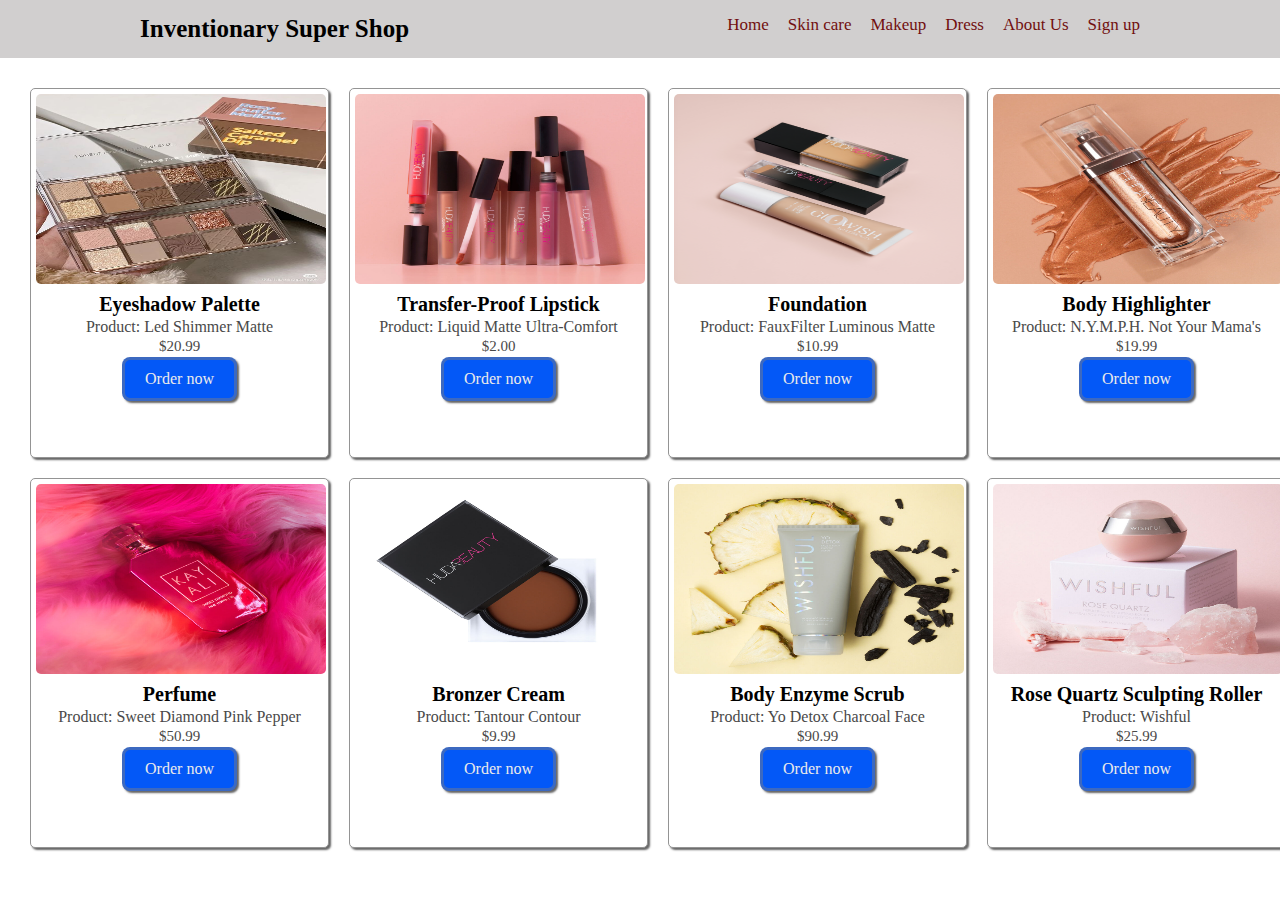
<file: Makeup/makeupindex.html>
<!DOCTYPE html>
<html lang="en">
<head>
    <meta charset="UTF-8">
    <meta http-equiv="X-UA-Compatible" content="IE=edge">
    <meta name="viewport" content="width=device-width, initial-scale=1.0">
    <title>Makeup</title>
    <link rel="stylesheet" href="style.css" />
    <link rel="icon" type="image/x-icon" href="/fav_icon.png">
    
</head>
<body>
    <div class="header">
        <div class="container clearfix">
            <h1 class="logo">Inventionary Super Shop</h1>
        <div class="menu">
            <ul>
            <li>
                <a href="/index.html">Home</a>
            </li>
            <li>
                <a href="/Skin Care/skinindex.html">Skin care</a>
            </li>
            <li>
                <a href="#">Makeup</a>
            </li>
            <li>
                <a href="/Dress/dressindex.html">Dress</a>
            </li>
            <li>
                <a href="#">About Us</a>
            </li>
            <li>
                <a href="#">Sign up</a>
            </li>
            </ul>
        </div>
    </div>
    </div>
<section class="cont">
<div class="card">
    <img src="1.jpg" alt="" />
    <div class="card-body">
    <h2 class="title"> Eyeshadow Palette</h2>
    <p>
        Product: Led Shimmer Matte 
    </p>
    <p class="price">$20.99</p>
    <a href="#">Order now</a>
    </div>
</div>

<div class="card">
    <img src="2.jpg" alt="" />
    <div class="card-body">
    <h2 class="title">Transfer-Proof Lipstick</h2>
    <p>
        Product: Liquid Matte Ultra-Comfort 
    </p>
    <p class="price">$2.00</p>
    <a href="#">Order now</a>
    </div>
</div>

    <div class="card">
    <img src="3.png" alt="" />
    <div class="card-body">
        <h2 class="title"> Foundation</h2>
        <p>
        Product: FauxFilter Luminous Matte
        </p>
    <p class="price">$10.99</p>
    <a href="#">Order now</a>
    </div>
    </div>

    <div class="card">
    <img src="3.jpg" alt="" />
    <div class="card-body">
        <h2 class="title"> Body Highlighter</h2>
        <p>
        Product: N.Y.M.P.H. Not Your Mama's
        <p class="price">$19.99</p>
        <a href="#">Order now</a>
    </div>
    </div>

    <div  class="card" >
        <img src="4l.jpg" alt="" />
        <div class="card-body">
        <h2 class="title"> Perfume</h2>
        <p>
            Product: Sweet Diamond Pink Pepper
        </p>
        <p class="price">$50.99</p>
        <a href="#">Order now</a>
        </div>
    </div>

        <div class="card">
            <img src="5.jpg" alt="" />
            <div class="card-body">
            <h2 class="title"> Bronzer Cream</h2>
            <p>
                Product: Tantour Contour 
            </p>
            <p class="price">$9.99</p>
            <a href="#">Order now</a>
            </div>
        </div>

            <div class="card">
                <img src="6.jpeg" alt="" />
                <div class="card-body">
                <h2 class="title"> Body Enzyme Scrub</h2>
                <p>
                    Product: Yo Detox Charcoal Face 
                </p>
                <p class="price">$90.99</p>
                <a href="#">Order now</a>
                </div>
            </div>
    <div class="card">
        <img src="8.jpeg" alt="" />
        <div class="card-body">
        <h2 class="title">Rose Quartz Sculpting Roller</h2>
        <p>
            Product: Wishful
        </p>
        <p class="price">$25.99</p>
        <a href="#">Order now</a>
        </div>
    </div>
</section>
</body>
</html>
</file>
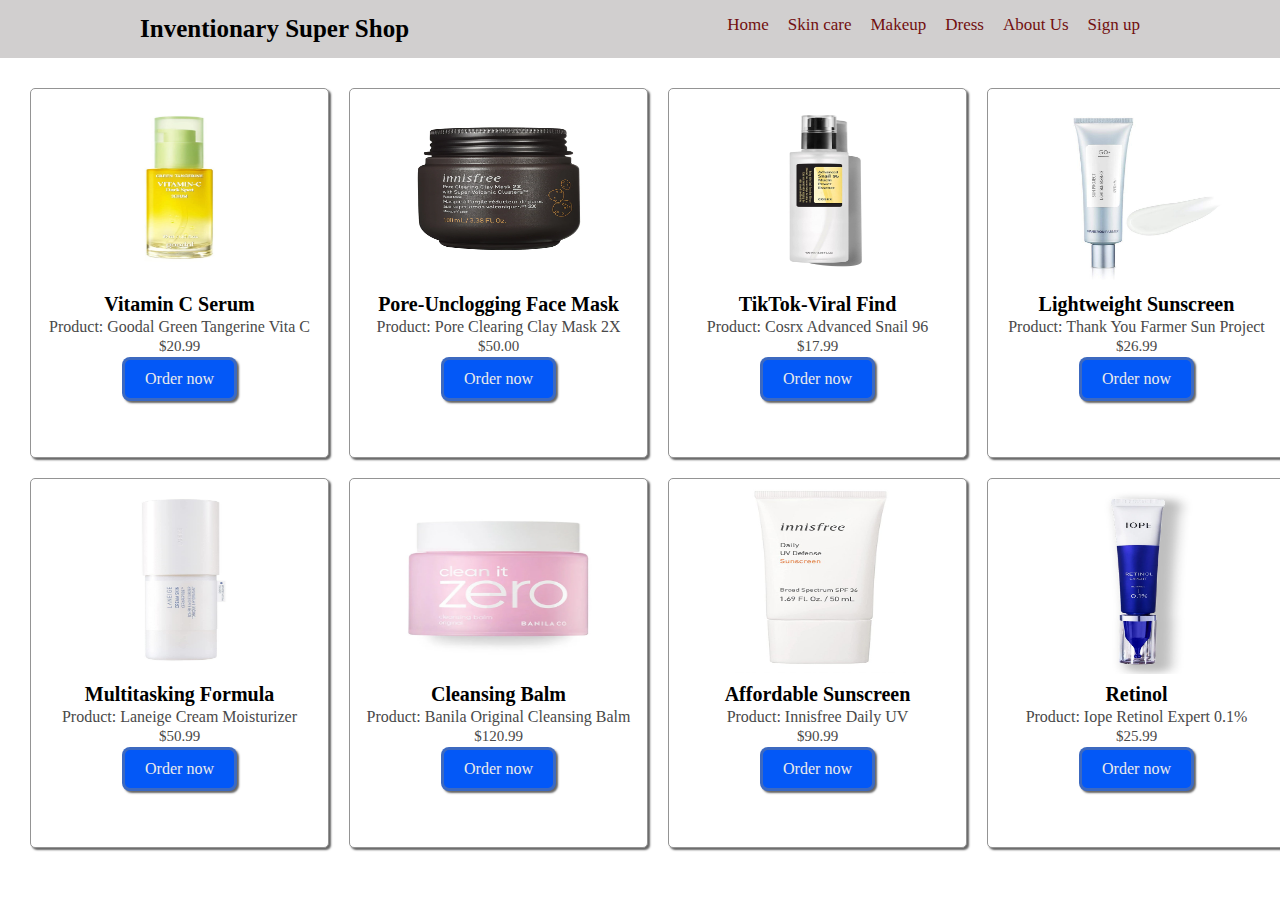
<file: Skin Care/skinindex.html>
<!DOCTYPE html>
<html lang="en">
<head>
    <meta charset="UTF-8">
    <meta http-equiv="X-UA-Compatible" content="IE=edge">
    <meta name="viewport" content="width=device-width, initial-scale=1.0">
    <title>Skin Care</title>
    <link rel="stylesheet" href="style.css" />
    <link rel="icon" type="image/x-icon" href="/fav_icon.png">
</head>
<body>
    <div class="header">
        <div class="container clearfix">
            <h1 class="logo">Inventionary Super Shop</h1>
        <div class="menu">
            <ul>
            <li>
                <a href="/index.html">Home</a>
            </li>
            <li>
                <a href="#">Skin care</a>
            </li>
            <li>
                <a href="/Makeup/makeupindex.html">Makeup</a>
            </li>
            <li>
                <a href="/Dress/dressindex.html">Dress</a>
            </li>
            <li>
                <a href="#">About Us</a>
            </li>
            <li>
                <a href="#">Sign up</a>
            </li>
            </ul>
        </div>
    </div>
    </div>
<section class="cont">
<div class="card">
    <img src="1.jpg" alt="" />
    <div class="card-body">
    <h2 class="title"> Vitamin C Serum</h2>
    <p>
        Product: Goodal Green Tangerine Vita C
    </p>
    <p class="price">$20.99</p>
    <a href="#">Order now</a>
    </div>
</div>

<div class="card">
    <img src="2.png" alt="" />
    <div class="card-body">
    <h2 class="title">Pore-Unclogging Face Mask</h2>
    <p>
        Product: Pore Clearing Clay Mask 2X
    </p>
    <p class="price">$50.00</p>
    <a href="#">Order now</a>
    </div>
</div>

    <div class="card">
    <img src="3pg.jpg" alt="" />
    <div class="card-body">
        <h2 class="title"> TikTok-Viral Find</h2>
        <p>
        Product: Cosrx Advanced Snail 96
        </p>
    <p class="price">$17.99</p>
    <a href="#">Order now</a>
    </div>
    </div>

    <div class="card">
    <img src="4.jpg" alt="" />
    <div class="card-body">
        <h2 class="title"> Lightweight Sunscreen</h2>
        <p>
        Product: Thank You Farmer Sun Project
        <p class="price">$26.99</p>
        <a href="#">Order now</a>
    </div>
    </div>

    <div  class="card" >
        <img src="5.jpg" alt="" />
        <div class="card-body">
        <h2 class="title"> Multitasking Formula</h2>
        <p>
            Product: Laneige Cream Moisturizer
        </p>
        <p class="price">$50.99</p>
        <a href="#">Order now</a>
        </div>
    </div>

        <div class="card">
            <img src="6.jpg" alt="" />
            <div class="card-body">
            <h2 class="title"> Cleansing Balm</h2>
            <p>
                Product: Banila  Original Cleansing Balm
            </p>
            <p class="price">$120.99</p>
            <a href="#">Order now</a>
            </div>
        </div>

            <div class="card">
                <img src="7.jpg" alt="" />
                <div class="card-body">
                <h2 class="title"> Affordable Sunscreen</h2>
                <p>
                    Product: Innisfree Daily UV 
                <p class="price">$90.99</p>
                <a href="#">Order now</a>
                </div>
            </div>
    <div class="card">
        <img src="8.jpg" alt="" />
        <div class="card-body">
        <h2 class="title">Retinol</h2>
        <p>
            Product: Iope Retinol Expert 0.1%
        </p>
        <p class="price">$25.99</p>
        <a href="#">Order now</a>
        </div>
    </div>
</section>
</body>
</html>
</file>
<file: assets/css/homestyle.css>
*{
    margin: 0;
    padding: 0;
    box-sizing: border-box;
}
.clearfix::after {
    content: "";
    display: block;
    clear: both;
}

.container {
    width: 1000px; 
    margin: 0 auto;

}

.header {
    padding: 15px 0;
    background: #d1cfcf;
}

.logo {
    color: #000000;
    font-family: "Redressed";
    font-size: 25px;
    float: left;
}

.menu {
    float: right;
}

.menu ul {
    list-style: none;
}

.menu li {
    display: inline-block;
    margin-left: 15px;
}

.menu li a {
    color:#720f0f;
    font-size: 17px;
    text-decoration: none;
}

.hero-card {
    margin: 50px 0;
    border: 1px solid #942525;
    border-radius: 5px;
    padding: 8px;
}

.hero-card img {
    width: 980px;
    height: 600px;
    border-radius: 5px;
}

.hero-card h2 {
    text-align: center;
    color: #050505;
    font-family: "Redressed";
    font-weight: 500;
    margin: 10px 0 5px;
}

.location-cards {
    padding-bottom: 50px;
}

.location-card {
    border: 1px solid #8d8c8c;
    padding: 5px;
    width: calc(33.3% - 10px);
    float: left;
    display: block;
    border-radius: 5px;
}

.location-card.first,
.location-card.second {
    margin-right: 15px;
}

.location-card img {
    width: 100%;
    border-radius: 5px 5px 0 0;
}

.location-info {
    padding: 15px 10px;
}

.location-card h2 {
    text-align: center;
    font-size: 24px;
    color: #880a0a;
    font-family: "Redressed";
    font-weight: 500;
    margin: 5px 0 15px;
}

.location-card p {
    color: rgb(68, 68, 68);
    text-align: justify;
    font-size: 17px;
}

.location-card .btn {
    text-align: center;
    margin-top: 20px;
}

.location-card a {
    display: inline-block;
    text-decoration: none;
    background: #ac0000;
    color: #fff;
    font-size: 18px;
    padding: 10px 25px;
    border-radius: 50px;
}

a:hover {
    background-color: rgb(194, 135, 7);
    padding: 24px;
}
.slider {
    width: 100%; 
    margin: 0 auto; 
    overflow: hidden; } 
.slider-content {
    display: flex;
    transition: transform 0.5s ease-in-out; } 
.slide { 
        min-width: 100%;
        overflow: hidden; } 
.slide img { 
    width: 100%; 
    height: auto;
    border-radius: 20px;
    -webkit-border-radius: 20px;
    -moz-border-radius: 20px;
    -ms-border-radius: 20px;
    -o-border-radius: 20px; 
}
.footer{
    text-align: center;
    border: 2px solid rgb(255, 255, 255) ;
    background-color: #b8b8b8;
    display: block;
}
</file>
<file: Dress/style.css>
* {
    margin: 0px;
    padding: 0;
    box-sizing: border-box;
}
.clearfix::after {
    content: "";
    display: block;
    clear: both;
}

.container {
    width: 1000px; 
    margin: 0 auto;

} 

.header {
    padding: 15px 0;
    background: #d1cfcf;
}

.logo {
    color: #000000;
    font-family: "Redressed";
    font-size: 25px;
    float: left;
}

.menu {
    float: right;
}

.menu ul {
    list-style: none;
}

.menu li {
    display: inline-block;
    margin-left: 15px;
}

.menu li a {
    color:#720f0f;
    font-size: 17px;
    text-decoration: none;
}
a:hover {
    background-color: rgb(194, 135, 7);
    padding: 24px;
}

.card {
    width: 299px;
    height: 370px;
    background: #fff;
    border: 1px solid rgb(148, 148, 148);
    margin: 10px;
    box-shadow:2px 2px 2px #666;
    border-radius: 5px;
    padding: 5px;
    text-align: center;
}
.card-body {
    padding: 5px;
}
/* 320 */

.card img{
    width: 290px;
    height: 190px;
    border-radius: 5px;
    
}

.card .title {
    font-size: 20px;
    margin-bottom: 2px;
}

.card p {
    color: rgb(73, 73, 73);
    margin-bottom: 2px;
}

.card a {
    text-decoration: none;
    color: rgb(235, 235, 235);
    background: #0358f7;
    padding: 10px 20px;
    margin-bottom: 1px;
    display: inline-flex;
    border: solid rgba(128, 127, 127, 0.459);
    border-radius: 8px;
    box-shadow:2px 2px 2px #666;
}

.price {
    color: grey;
    font-size: 15px;
}

section{
    margin: 20px;
}

/* color: grey; */

.cont{
    display: grid;
    grid-template-columns: repeat(4,1fr);
}
</file>
<file: home page/style.css>
*{
    margin: 0;
    padding: 0;
    box-sizing: border-box;
}
.clearfix::after {
    content: "";
    display: block;
    clear: both;
}

.container {
    width: 1000px; 
    margin: 0 auto;

}

.header {
    padding: 15px 0;
    background: #d1cfcf;
}

.logo {
    color: #000000;
    font-family: "Redressed";
    font-size: 25px;
    float: left;
}

.menu {
    float: right;
}

.menu ul {
    list-style: none;
}

.menu li {
    display: inline-block;
    margin-left: 15px;
}

.menu li a {
    color:#720f0f;
    font-size: 17px;
    text-decoration: none;
}

.hero-card {
    margin: 50px 0;
    border: 1px solid #942525;
    border-radius: 5px;
    padding: 8px;
}

.hero-card img {
    width: 980px;
    height: 600px;
    border-radius: 5px;
}

.hero-card h2 {
    text-align: center;
    color: #050505;
    font-family: "Redressed";
    font-weight: 500;
    margin: 10px 0 5px;
}

.location-cards {
    padding-bottom: 50px;
}

.location-card {
    border: 1px solid #8d8c8c;
    padding: 5px;
    width: calc(33.3% - 10px);
    float: left;
    display: block;
    border-radius: 5px;
}

.location-card.first,
.location-card.second {
    margin-right: 15px;
}

.location-card img {
    width: 100%;
    border-radius: 5px 5px 0 0;
}

.location-info {
    padding: 15px 10px;
}

.location-card h2 {
    text-align: center;
    font-size: 24px;
    color: #880a0a;
    font-family: "Redressed";
    font-weight: 500;
    margin: 5px 0 15px;
}

.location-card p {
    color: rgb(68, 68, 68);
    text-align: justify;
    font-size: 17px;
}

.location-card .btn {
    text-align: center;
    margin-top: 20px;
}

.location-card a {
    display: inline-block;
    text-decoration: none;
    background: #ac0000;
    color: #fff;
    font-size: 18px;
    padding: 10px 25px;
    border-radius: 50px;
}

a:hover {
    background-color: rgb(194, 135, 7);
    padding: 24px;
}
.slider {
    width: 100%; 
    margin: 0 auto; 
    overflow: hidden; } 
.slider-content {
    display: flex;
    transition: transform 0.5s ease-in-out; } 
.slide { 
        min-width: 100%;
        overflow: hidden; } 
.slide img { 
    width: 100%; 
    height: auto;
    border-radius: 20px;
    -webkit-border-radius: 20px;
    -moz-border-radius: 20px;
    -ms-border-radius: 20px;
    -o-border-radius: 20px; 
}
.footer{
    text-align: center;
    border: 2px solid rgb(255, 255, 255) ;
    background-color: #b8b8b8;
    display: block;
}
</file>
<file: Makeup/style.css>
* {
    margin: 0px;
    padding: 0;
    box-sizing: border-box;
}
.clearfix::after {
    content: "";
    display: block;
    clear: both;
}

.container {
    width: 1000px; 
    margin: 0 auto;

} 

.header {
    padding: 15px 0;
    background: #d1cfcf;
}

.logo {
    color: #000000;
    font-family: "Redressed";
    font-size: 25px;
    float: left;
}

.menu {
    float: right;
}

.menu ul {
    list-style: none;
}

.menu li {
    display: inline-block;
    margin-left: 15px;
}

.menu li a {
    color:#720f0f;
    font-size: 17px;
    text-decoration: none;
}
a:hover {
    background-color: rgb(194, 135, 7);
    padding: 24px;
}

.card {
    width: 299px;
    height: 370px;
    background: #fff;
    border: 1px solid rgb(148, 148, 148);
    margin: 10px;
    box-shadow:2px 2px 2px #666;
    border-radius: 5px;
    padding: 5px;
    text-align: center;
}
.card-body {
    padding: 5px;
}
/* 320 */

.card img{
    width: 290px;
    height: 190px;
    border-radius: 5px;
}

.card .title {
    font-size: 20px;
    margin-bottom: 2px;
}

.card p {
    color: rgb(73, 73, 73);
    margin-bottom: 2px;
}

.card a {
    text-decoration: none;
    color: rgb(235, 235, 235);
    background: #0358f7;
    padding: 10px 20px;
    margin-bottom: 1px;
    display: inline-flex;
    border: solid rgba(128, 127, 127, 0.459);
    border-radius: 8px;
    box-shadow:2px 2px 2px #666;
}

.price {
    color: grey;
    font-size: 15px;
}

section{
    margin: 20px;
}
.cont{
    display: grid;
    grid-template-columns: repeat(4,1fr);
}
</file>
<file: Skin Care/style.css>
* {
    margin: 0px;
    padding: 0;
    box-sizing: border-box;
}
.clearfix::after {
    content: "";
    display: block;
    clear: both;
}
.container {
    width: 1000px; 
    margin: 0 auto;

} 

.header {
    padding: 15px 0;
    background: #d1cfcf;
}

.logo {
    color: #000000;
    font-family: "Redressed";
    font-size: 25px;
    float: left;
}

.menu {
    float: right;
}

.menu ul {
    list-style: none;
}

.menu li {
    display: inline-block;
    margin-left: 15px;
}

.menu li a {
    color:#720f0f;
    font-size: 17px;
    text-decoration: none;
}
a:hover {
    background-color: rgb(194, 135, 7);
    padding: 24px;
}
.card {
    width: 299px;
    height: 370px;
    background: #fff;
    border: 1px solid rgb(148, 148, 148);
    margin: 10px;
    box-shadow:2px 2px 2px #666;
    border-radius: 5px;
    padding: 5px;
    text-align: center;
}
.card-body {
    padding: 5px;
}
/* 320 */

.card img{
    width: 290px;
    height: 190px;
    border-radius: 5px;
    
}

.card .title {
    font-size: 20px;
    margin-bottom: 2px;
}

.card p {
    color: rgb(73, 73, 73);
    margin-bottom: 2px;
}

.card a {
    text-decoration: none;
    color: rgb(235, 235, 235);
    background: #0358f7;
    padding: 10px 20px;
    margin-bottom: 1px;
    display: inline-flex;
    border: solid rgba(128, 127, 127, 0.459);
    border-radius: 8px;
    box-shadow:2px 2px 2px #666;
}

.price {
    color: grey;
    font-size: 15px;
}

section{
    margin: 20px;
}
.cont{
    display: grid;
    grid-template-columns: repeat(4,1fr);
}
</file>
<file: assets/css/dressstyle.css>
* {
    margin: 0px;
    padding: 0;
    box-sizing: border-box;
}
.clearfix::after {
    content: "";
    display: block;
    clear: both;
}

.container {
    width: 1000px; 
    margin: 0 auto;

} 

.header {
    padding: 15px 0;
    background: #d1cfcf;
}

.logo {
    color: #000000;
    font-family: "Redressed";
    font-size: 25px;
    float: left;
}

.menu {
    float: right;
}

.menu ul {
    list-style: none;
}

.menu li {
    display: inline-block;
    margin-left: 15px;
}

.menu li a {
    color:#720f0f;
    font-size: 17px;
    text-decoration: none;
}
a:hover {
    background-color: rgb(194, 135, 7);
    padding: 24px;
}

.card {
    width: 299px;
    height: 370px;
    background: #fff;
    border: 1px solid rgb(148, 148, 148);
    margin: 10px;
    box-shadow:2px 2px 2px #666;
    border-radius: 5px;
    padding: 5px;
    text-align: center;
}
.card-body {
    padding: 5px;
}
/* 320 */

.card img{
    width: 290px;
    height: 190px;
    border-radius: 5px;
    
}

.card .title {
    font-size: 20px;
    margin-bottom: 2px;
}

.card p {
    color: rgb(73, 73, 73);
    margin-bottom: 2px;
}

.card a {
    text-decoration: none;
    color: rgb(235, 235, 235);
    background: #0358f7;
    padding: 10px 20px;
    margin-bottom: 1px;
    display: inline-flex;
    border: solid rgba(128, 127, 127, 0.459);
    border-radius: 8px;
    box-shadow:2px 2px 2px #666;
}

.price {
    color: grey;
    font-size: 15px;
}

section{
    margin: 20px;
}

/* color: grey; */

.cont{
    display: grid;
    grid-template-columns: repeat(4,1fr);
}
</file>
<file: assets/css/skincarestyle.css>
* {
    margin: 0px;
    padding: 0;
    box-sizing: border-box;
}
.clearfix::after {
    content: "";
    display: block;
    clear: both;
}
.container {
    width: 1000px; 
    margin: 0 auto;

} 

.header {
    padding: 15px 0;
    background: #d1cfcf;
}

.logo {
    color: #000000;
    font-family: "Redressed";
    font-size: 25px;
    float: left;
}

.menu {
    float: right;
}

.menu ul {
    list-style: none;
}

.menu li {
    display: inline-block;
    margin-left: 15px;
}

.menu li a {
    color:#720f0f;
    font-size: 17px;
    text-decoration: none;
}
a:hover {
    background-color: rgb(194, 135, 7);
    padding: 24px;
}
.card {
    width: 299px;
    height: 370px;
    background: #fff;
    border: 1px solid rgb(148, 148, 148);
    margin: 10px;
    box-shadow:2px 2px 2px #666;
    border-radius: 5px;
    padding: 5px;
    text-align: center;
}
.card-body {
    padding: 5px;
}
/* 320 */

.card img{
    width: 290px;
    height: 190px;
    border-radius: 5px;
    
}

.card .title {
    font-size: 20px;
    margin-bottom: 2px;
}

.card p {
    color: rgb(73, 73, 73);
    margin-bottom: 2px;
}

.card a {
    text-decoration: none;
    color: rgb(235, 235, 235);
    background: #0358f7;
    padding: 10px 20px;
    margin-bottom: 1px;
    display: inline-flex;
    border: solid rgba(128, 127, 127, 0.459);
    border-radius: 8px;
    box-shadow:2px 2px 2px #666;
}

.price {
    color: grey;
    font-size: 15px;
}

section{
    margin: 20px;
}
.cont{
    display: grid;
    grid-template-columns: repeat(4,1fr);
}
</file>
<file: assets/css/makeupstyle.css>
* {
    margin: 0px;
    padding: 0;
    box-sizing: border-box;
}
.clearfix::after {
    content: "";
    display: block;
    clear: both;
}

.container {
    width: 1000px; 
    margin: 0 auto;

} 

.header {
    padding: 15px 0;
    background: #d1cfcf;
}

.logo {
    color: #000000;
    font-family: "Redressed";
    font-size: 25px;
    float: left;
}

.menu {
    float: right;
}

.menu ul {
    list-style: none;
}

.menu li {
    display: inline-block;
    margin-left: 15px;
}

.menu li a {
    color:#720f0f;
    font-size: 17px;
    text-decoration: none;
}
a:hover {
    background-color: rgb(194, 135, 7);
    padding: 24px;
}

.card {
    width: 299px;
    height: 370px;
    background: #fff;
    border: 1px solid rgb(148, 148, 148);
    margin: 10px;
    box-shadow:2px 2px 2px #666;
    border-radius: 5px;
    padding: 5px;
    text-align: center;
}
.card-body {
    padding: 5px;
}
/* 320 */

.card img{
    width: 290px;
    height: 190px;
    border-radius: 5px;
}

.card .title {
    font-size: 20px;
    margin-bottom: 2px;
}

.card p {
    color: rgb(73, 73, 73);
    margin-bottom: 2px;
}

.card a {
    text-decoration: none;
    color: rgb(235, 235, 235);
    background: #0358f7;
    padding: 10px 20px;
    margin-bottom: 1px;
    display: inline-flex;
    border: solid rgba(128, 127, 127, 0.459);
    border-radius: 8px;
    box-shadow:2px 2px 2px #666;
}

.price {
    color: grey;
    font-size: 15px;
}

section{
    margin: 20px;
}
.cont{
    display: grid;
    grid-template-columns: repeat(4,1fr);
}
</file>
